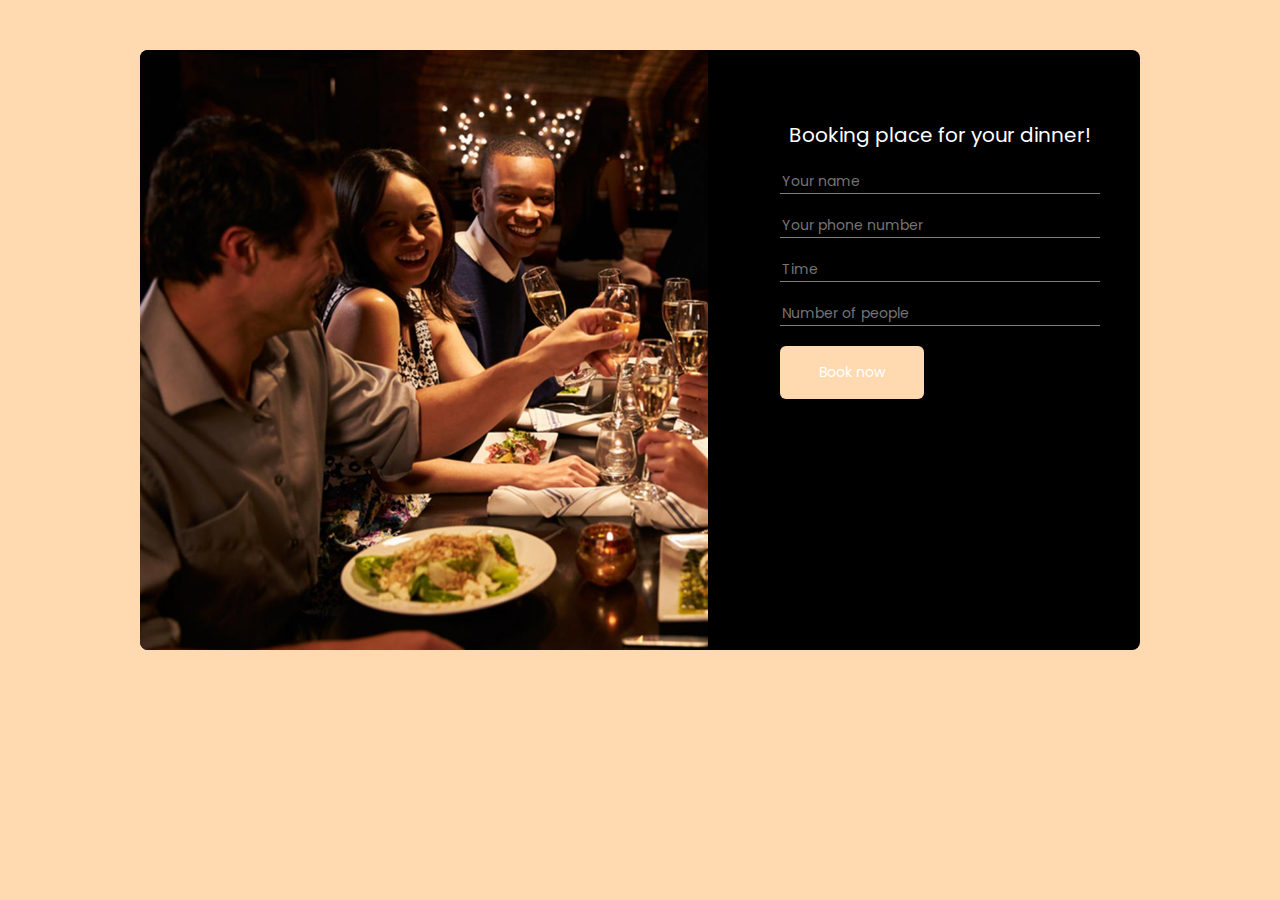
<file: 01. Restaurant/index.html>
<!DOCTYPE html>
<html lang="en">
<head>
    <meta charset="UTF-8">
    <title>Restaurant</title>
    <link rel="stylesheet" href="reset.css">
    <link rel="stylesheet" href="styles.css">
</head>
<body>
<section class="card">
    <article class="card-image-wrapper">
        <img src="./Requirements-and-resources/form-img.jpg" alt="form-img">
    </article>
    <article class="card-content">
        <h2>Booking place for your dinner!</h2>
        <form action="#" id="form">
            <input type="text" name="name" id="name" placeholder="Your name">
            <input type="tel" name="phone" id="phone" placeholder="Your phone number">
            <input type="text" name="time" id="time" placeholder="Time">
            <input type="number" name="people" id="people" placeholder="Number of people">
            <input type="submit" value="Book now">
        </form>
    </article>
</section>
</body>
</html>
</file>
<file: 01. Restaurant/styles.css>
@import url('https://fonts.googleapis.com/css2?family=Poppins:ital,wght@0,100;0,200;0,300;0,400;0,500;0,600;0,700;0,800;0,900;1,100;1,200;1,300;1,400;1,500;1,600;1,700;1,800;1,900&display=swap');

body {
    background: #FFD9B0;
    font-family: 'Poppins', sans-serif;
}

.card {
    max-width: 1000px;
    max-height: 600px;
    margin: 50px auto 100px auto;
    display: flex;
    background: black;
    border-radius: 8px;
}

.card-image-wrapper {
    flex-basis: 60%;
}

.card-image-wrapper img {
    height: 100%;
    border-top-left-radius: 8px;
    border-bottom-left-radius: 8px;
}

.card-content {
    flex-grow: 1;
    padding: 70px 40px;
}

.card-content > *,
#form > * {
    margin-bottom: 20px;
}

.card-content h2 {
    color: white;
    font-size: 20px;
    text-align: center;
}

#form {
    display: flex;
    flex-direction: column;

}

#form > input {
    border: unset;
    background: transparent;
    border-bottom: 1px solid gray;
    font-size: 14px;
    font-family: inherit;
}

#form > input[type=submit] {
    background: #FFD9B0;
    color: white;
    border: 0;
    border-radius: 6px;
    padding: 16px 24px;
    width: 45%;
}

input[type=submit]:hover {
    cursor: pointer;
}
</file>
